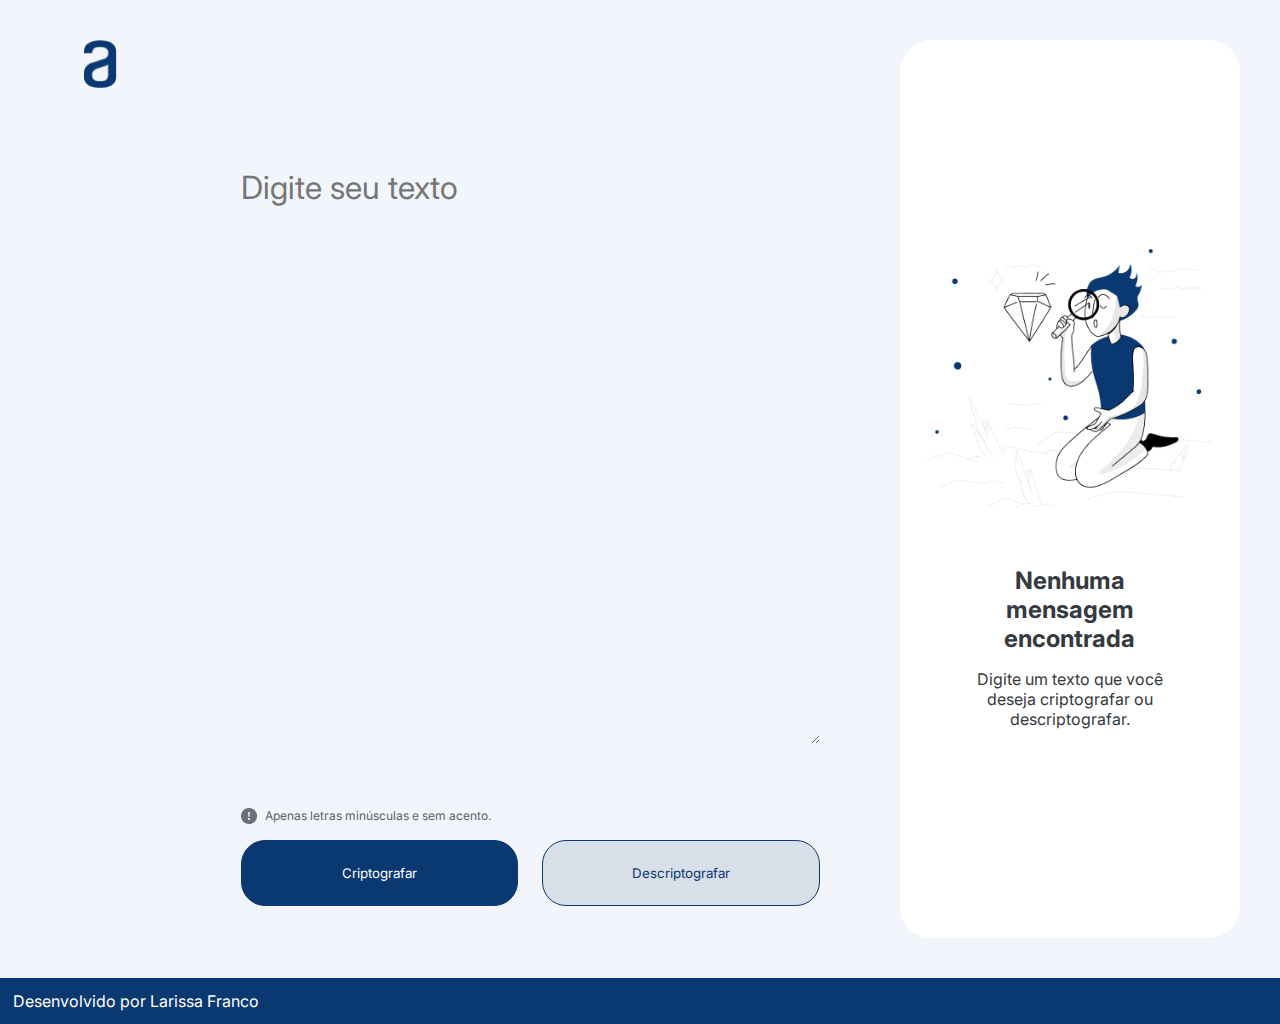
<file: Iniciante em Programacao T7 - ONE/Decodificador de Texto/index.html>
<!DOCTYPE html>
<html lang="pt-br">
<head>
    <meta charset="UTF-8">
    <meta name="viewport" content="width=device-width, initial-scale=1.0">
    <title>Document</title>
    <link rel="stylesheet" href="./styles/style.css">
</head>
<body>
    <main class="decodificador">
        <img class="logo__imagem" src="./assets/alura.png" alt="Alura logo">
        <section class="input">
            <textarea id="input_js" class="input__texto" name="textarea" placeholder="Digite seu texto"></textarea>
            <div class="input__aviso">
                <img class="aviso__imagem" src="./assets/exclamacao.png" alt="sinal exclamação">
                <p>Apenas letras minúsculas e sem acento.</p>
            </div>
            <div class="input__button">
                <button id="cripto_button" class="input__button__um">Criptografar</button>
                <button id="descripto_button" class="input__button__dois">Descriptografar</button>
            </div>
        </section>
        <section class="output">
            <div id="temp_div">
                <img class="output1__imagem" src="./assets/illustration.png" alt="Imagem ilustrativa">
                <div class="output1__texto">
                    <h3 class="output1__texto__um">Nenhuma mensagem encontrada</h3>
                    <p class="output1__texto__dois">Digite um texto que você deseja criptografar ou descriptografar.</p>
                </div>
            </div>
            <div class="out_div" id="output2" style="display: none">
                <p class="output2__texto" id="out_text"></p>
            </div>
        </section>
    </main>
    <footer class="footer_infos">
        <p>Desenvolvido por Larissa Franco</p>
    </footer>
    <script src="script.js"></script>
</body>
</html>
</file>
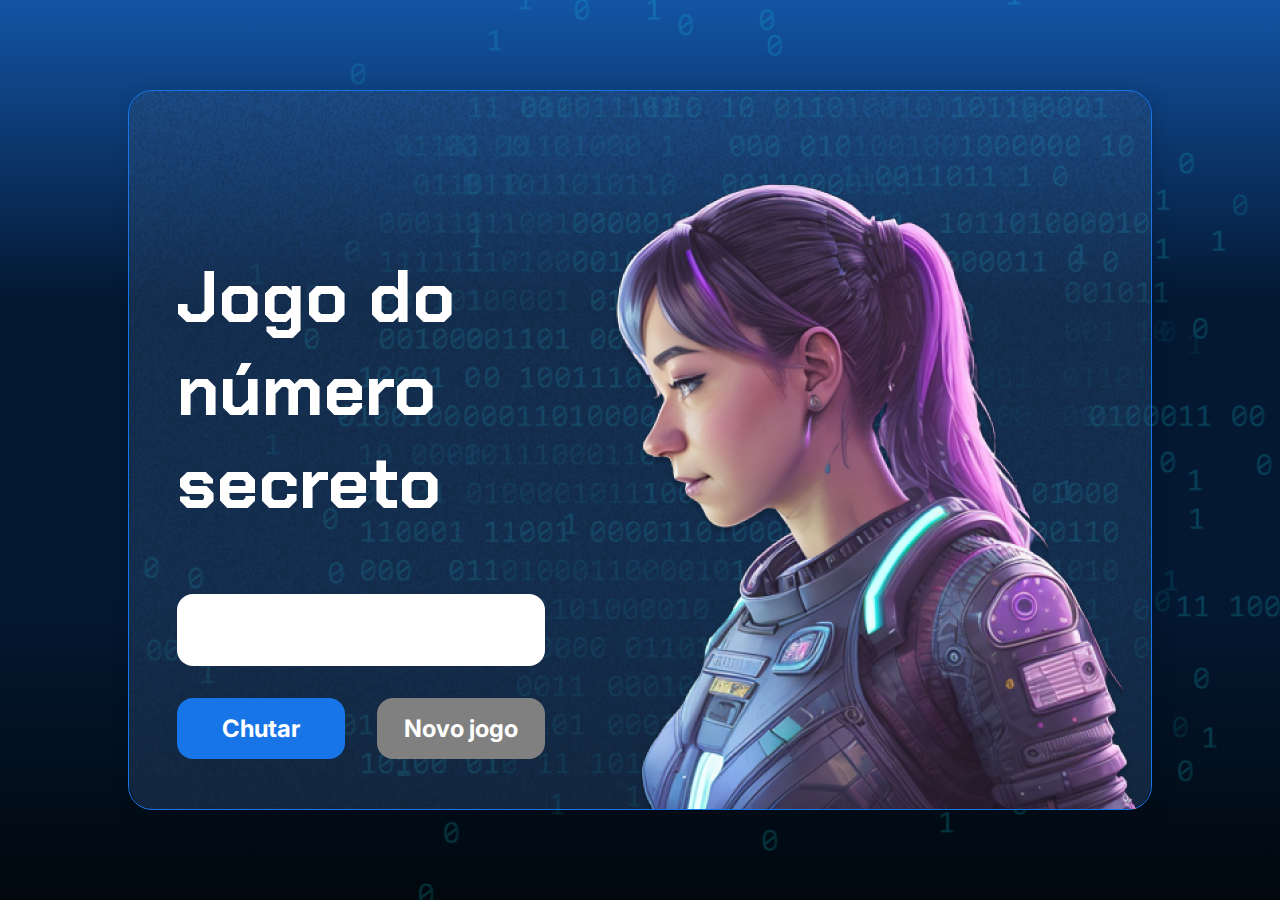
<file: Iniciante em Programacao T7 - ONE/Jogo do Número Secreto/index.html>
<!DOCTYPE html>
<html lang="pt-br">

<head>
    <meta charset="UTF-8">
    <meta name="viewport" content="width=device-width, initial-scale=1.0">
    <script src="https://code.responsivevoice.org/responsivevoice.js"></script>
    <link rel="preconnect" href="https://fonts.googleapis.com">
    <link rel="preconnect" href="https://fonts.gstatic.com" crossorigin>
    <link href="https://fonts.googleapis.com/css2?family=Chakra+Petch:wght@700&family=Inter:wght@400;700&display=swap"
        rel="stylesheet">
    <link rel="stylesheet" href="style.css">
    <title>JS Game</title>
</head>

<body>

    <div class="container">
        <div class="container__conteudo">
            <div class="container__informacoes">
                <div class="container__texto">
                    <h1></h1>
                    <p class="texto__paragrafo"></p>
                </div>
                <input type="number" min="1" max="10" class="container__input">
                <div class="chute container__botoes">
                    <button onclick="consoleClick()" class="container__botao">Chutar</button>
                    <button onclick="reiniciarJogo()" id="reiniciar" class="container__botao" disabled>Novo jogo</button>
                </div>
            </div>
            <img src="./img/ia.png" alt="Uma pessoa olhando para a esquerda" class="container__imagem-pessoa" />
        </div>
    </div>




    <script src="app.js" defer></script>
</body>

</html>
</file>
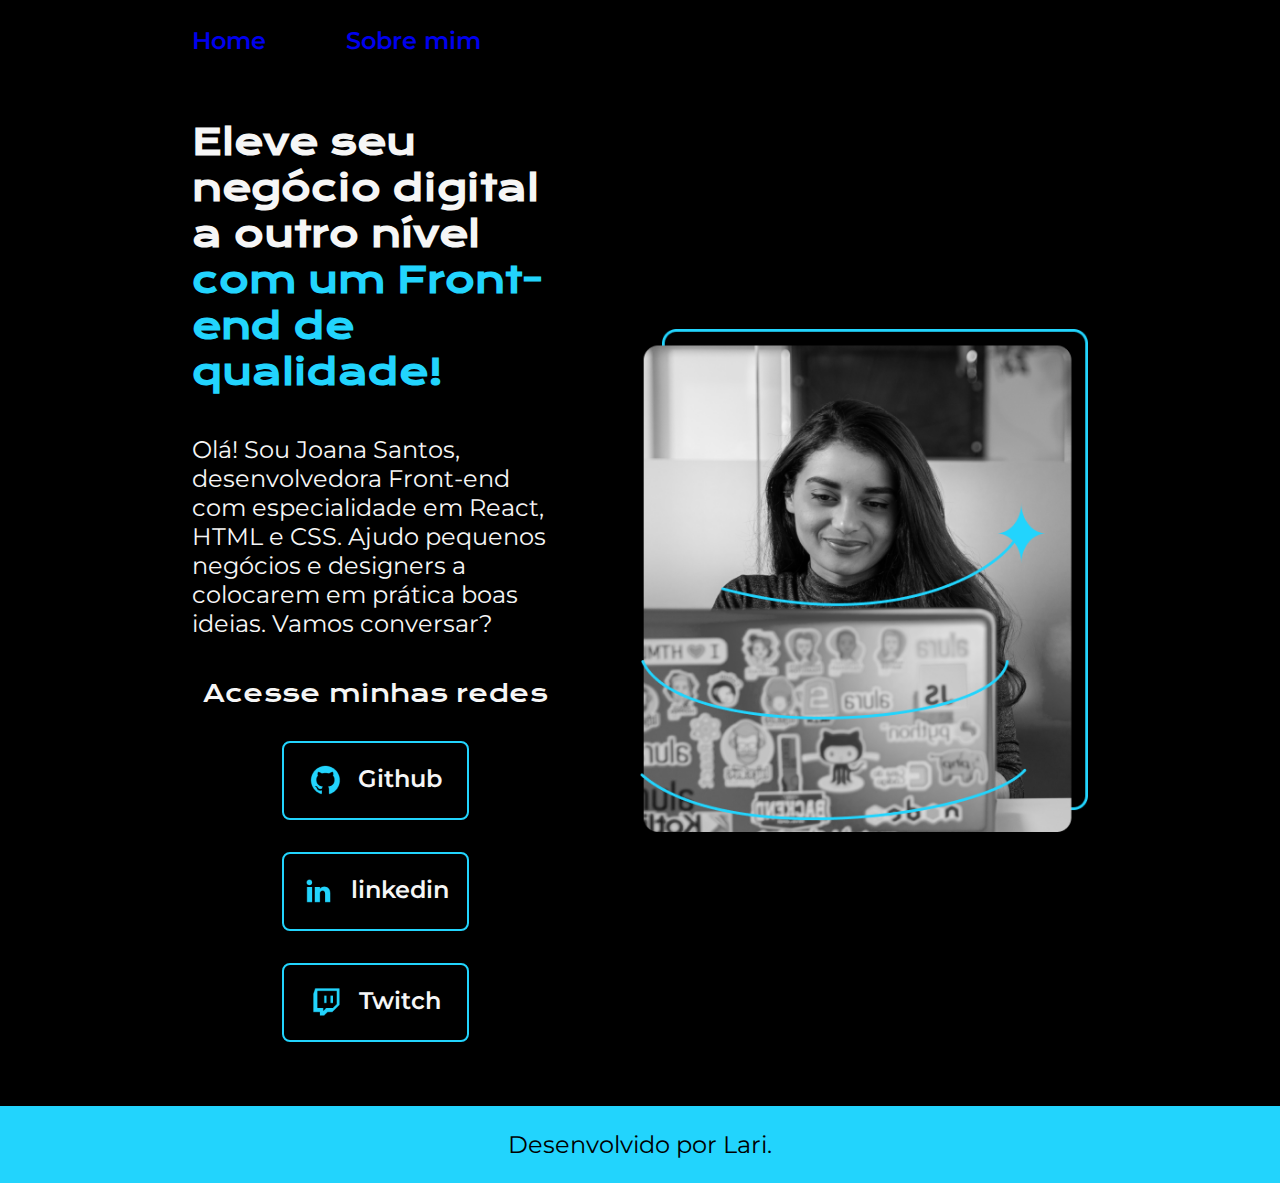
<file: Iniciante em Programacao T7 - ONE/Mini página - Sobre Mim/index.html>
<!DOCTYPE html>
<html lang="pt-br">

<head>
    <meta charset="UTF-8">
    <meta http-equiv="X-UA-Compatible" content="IE=edge">
    <meta name="viewport" content="width=device-width, initial-scale=1.0">
    <title>Portifolio</title>
    <link rel="stylesheet" href="./styles/style.css">
</head>

<body>
    <header class="cabecalho">
        <nav class="cabecalho__menu">
            <a class="cabecalho__menu__link" href="index.html">Home</a>
            <a class="cabecalho__menu__link" href="about.html">Sobre mim</a>
        </nav>
    </header>
    <main class="apresentacao">
        <section class="apresentacao__conteudo">
            <h1 class="apresentacao__conteudo__titulo">Eleve seu negócio digital a outro nível<strong 
            class="titulo-destaque"> com um Front-end de qualidade!
            </strong></h1>
            <p class="apresentacao__conteudo__texto">Olá! Sou Joana Santos, desenvolvedora
            Front-end com especialidade em React, HTML e
            CSS. Ajudo pequenos negócios e designers a
            colocarem em prática boas ideias. Vamos
            conversar?</p>
            <div class="apresentacao__links">
                <h2 class="apresentacao__links__subtitulo">Acesse minhas redes</h2>
                <a class="apresentacao__links__navegacao" href="https://github.com/rafaballerini">
                    <img src="./assets/github.png">
                    Github
                </a>
                <a class="apresentacao__links__navegacao" href="https://linkedin.com/in/rafaellaballerini">
                    <img src="./assets/linkedin.png">
                    linkedin
                </a>
                <a class="apresentacao__links__navegacao" href="https://twitch.tv/guilimadev">
                    <img src="./assets/twitch.png">
                    Twitch
                </a>
            </div>
        </section>
        <img class="apresentacao__imagem" src="./assets/imagem.png" alt="Foto da Joana Santos programando">
    </main>
    <footer class="rodape">
        <p>Desenvolvido por Lari.</p>
    </footer>
</body>

</html>
</file>
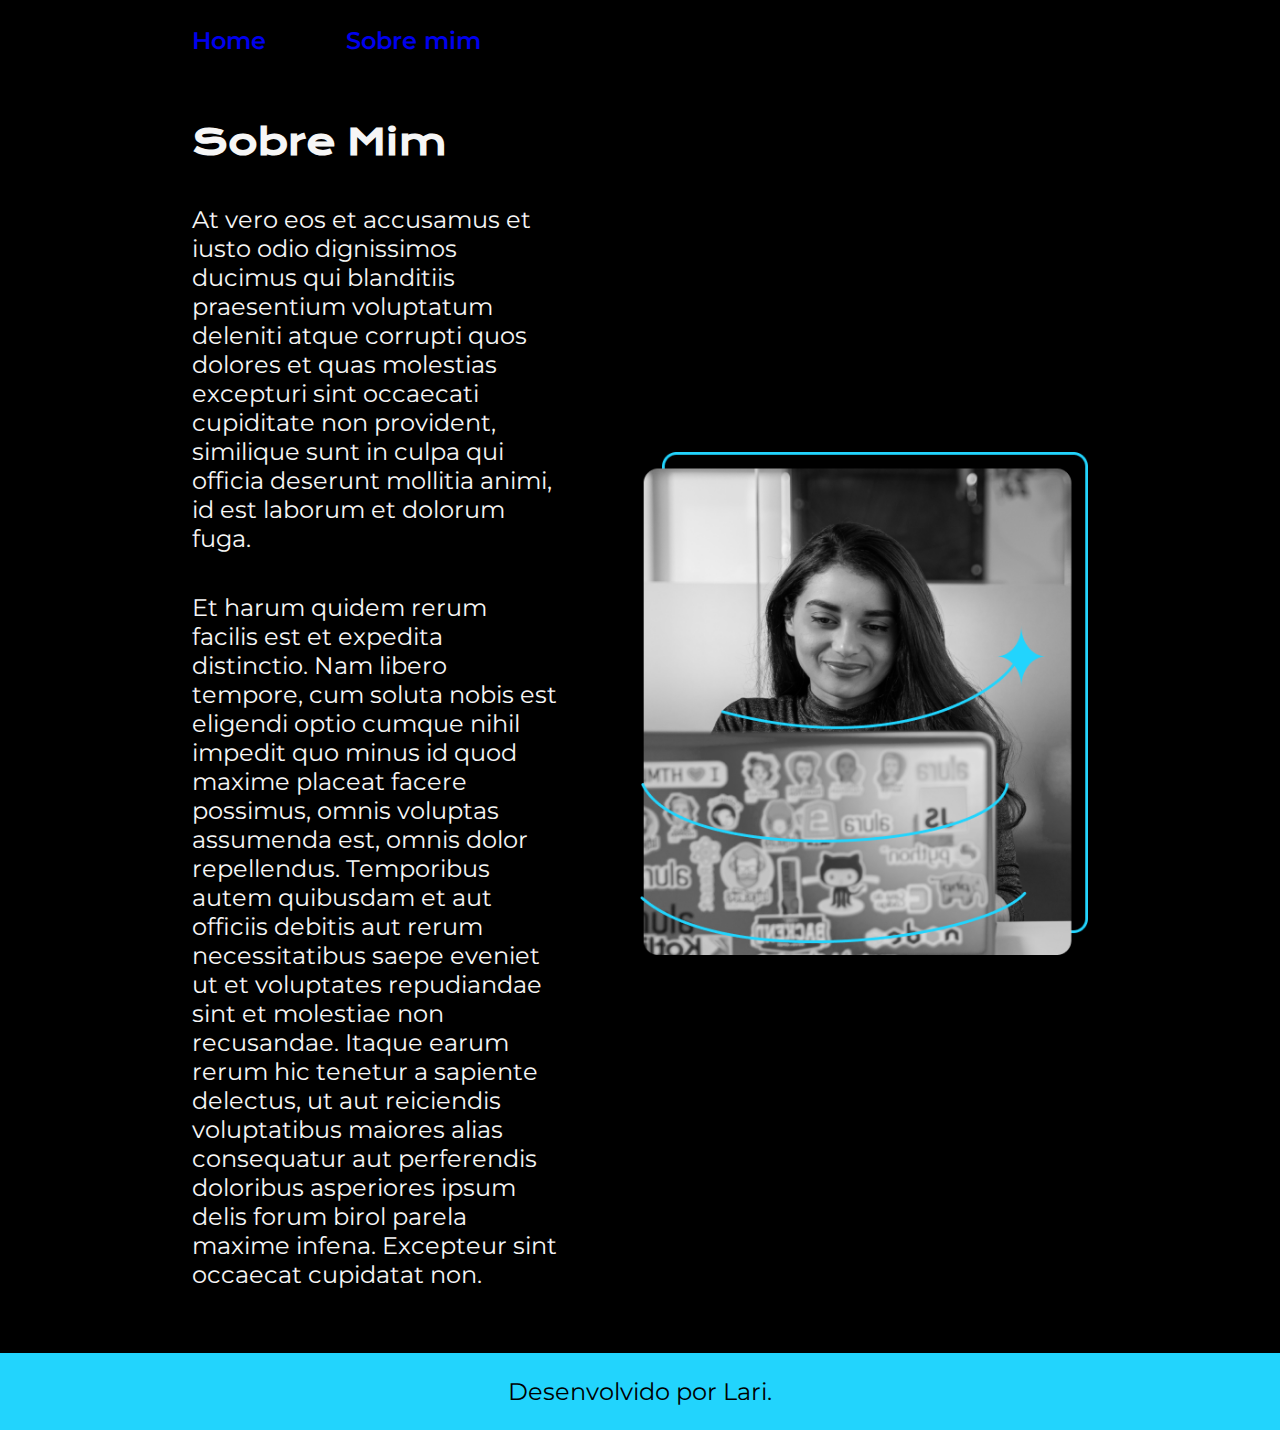
<file: Iniciante em Programacao T7 - ONE/Mini página - Sobre Mim/about.html>
<!DOCTYPE html>
<html lang="pt-br">
<head>
    <meta charset="UTF-8">
    <meta name="viewport" content="width=device-width, initial-scale=1.0">
    <title>Sobre</title>
    <link rel="stylesheet" href="./styles/style.css">
</head>
<body>
    <header class="cabecalho">
        <nav class="cabecalho__menu">
            <a class="cabecalho__menu__link" href="index.html">Home</a>
            <a class="cabecalho__menu__link" href="about.html">Sobre mim</a>
        </nav>
    </header>

    <main class="apresentacao">
        <section class="apresentacao__conteudo">
            <h1 class="apresentacao__conteudo__titulo">Sobre Mim</h1>
            <p class="apresentacao__conteudo__texto">At vero eos et accusamus et iusto odio dignissimos 
            ducimus qui blanditiis praesentium voluptatum deleniti 
            atque corrupti quos dolores et quas molestias excepturi 
            sint occaecati cupiditate non provident, similique sunt in 
            culpa qui officia deserunt mollitia animi, id est laborum 
            et dolorum fuga.</p>
            <p class="apresentacao__conteudo__texto">Et harum quidem rerum facilis est et expedita 
            distinctio. Nam libero tempore, cum soluta nobis est 
            eligendi optio cumque nihil impedit quo minus id quod 
            maxime placeat facere possimus, omnis voluptas assumenda 
            est, omnis dolor repellendus. Temporibus autem quibusdam 
            et aut officiis debitis aut rerum necessitatibus saepe 
            eveniet ut et voluptates repudiandae sint et molestiae non 
            recusandae. Itaque earum rerum hic tenetur a sapiente 
            delectus, ut aut reiciendis voluptatibus maiores alias 
            consequatur aut perferendis doloribus asperiores ipsum delis 
            forum birol parela maxime infena. Excepteur sint occaecat 
            cupidatat non.</p>
        </section>
        <img class="apresentacao__imagem" src="./assets/imagem.png" alt="Foto da Joana Santos programando">

    </main>
    
    <footer class="rodape">
        <p>Desenvolvido por Lari.</p>
    </footer>
</body>
</html>
</file>
<file: Iniciante em Programacao T7 - ONE/Decodificador de Texto/styles/style.css>
@import url('https://fonts.googleapis.com/css2?family=Inter:ital,opsz,wght@0,14..32,100..900;1,14..32,100..900&display=swap');

:root {
    --cor-primaria: #F3F5FC;
    --cor-secundaria: #0A3871;
    --cor-terciaria: #343A40;
    --cor-quartenaria: #FFFFFF;
    --cor-cinco: #000000;
    --cor-hover: #D8DFE8;

    --fonte-primaria: 'Inter', sans-serif;}

* {
    margin: 0;
    padding: 0;
    gap: 0;
    font-family: var(--fonte-primaria);
}

body {
    box-sizing: border-box;
    background-color: var(--cor-primaria);
    color: var(--cor-secundaria);
    height: 100vh;
}

.decodificador {
    display: flex;
    justify-content: space-between;
    margin: 2.5rem;
    gap: 5rem;
}

.logo__imagem {
    height: 3rem;
    margin: 0 2.75rem;
}

.input {
    display: flex;
    flex-direction: column;
    justify-content: space-between;
    width: 42.5rem;
    margin: 4rem 0 1rem 0;
}

.input__texto {
    width: 100%;
    margin: 4rem 0;
    height: 36rem;
    background: none;
    border: none;
    color: var(--cor-secundaria);
    font-weight: 400;
    font-size: 2rem;
}

.aviso__imagem {
    height: 100%;
}

.input__aviso {
    display: flex;
    width: 100%;
    gap: 0.5rem;
    align-self: baseline;
    color: var(--cor-terciaria);
    opacity: 80%;
    font-weight: 400;
    font-size: 12px;
}

.input__button {
    display: flex;
    justify-content: space-between;
    gap: 24px;
    font-weight: 400;
    font-size: 1rem;
}

.input__button__um {
    padding: 1.5rem;
    width: 50%;
    border-radius: 1.5rem;
    margin: 1rem 0;
    background-color: var(--cor-secundaria);
    border: 1px solid var(--cor-secundaria);
    color: var(--cor-quartenaria);
}

.input__button__dois {
    padding: 1.5rem;
    width: 50%;
    border-radius: 1.5rem;
    margin: 1rem 0;
    background-color: var(--cor-hover);
    border: 1px solid var(--cor-secundaria);
    color: var(--cor-secundaria);
}


.output {
    display: flex;
    flex-direction: column;
    background-color: var(--cor-quartenaria);
    width: 25rem;
    height: auto;
    border-radius: 2rem;
    justify-content: center;
    align-items: center;
}

.output1__imagem {
    margin: 8%;
    width: 84%;
}

.output1__texto {
    display: flex;
    flex-direction: column;
    gap: 1rem;
    padding: 0 2rem;
    width: auto;
    margin: 8%;
    text-align: center;
    color: var(--cor-terciaria);
}

.output1__texto__um {
    font-weight: bold;
    font-size: 1.5rem;
}

.output1__texto__dois {
    font-weight: 400;
    font-size: 1rem;
}

.out_div {
    margin: 8%;
    width: 84%;
    height: 100%;
    text-align: left;
}

.output2__texto {
    height: 36rem;
    color: var(--cor-secundaria);
    font-weight: 400;
    font-size: 2rem;
    word-wrap: break-word;
}

.footer_infos {
    display: flex;
    width: 100%;
    padding: 0.8rem;
    background-color: var(--cor-secundaria);
    color: var(--cor-quartenaria);
    text-align: center;
    align-items: center;
}
</file>
<file: Iniciante em Programacao T7 - ONE/Jogo do Número Secreto/style.css>
* {
    box-sizing: border-box;
    margin: 0;
    padding: 0;
    color: white;
}

body {
    background: linear-gradient(#1354A5 0%, #041832 33.33%, #041832 66.67%, #01080E 100%);
    height: 100vh;
    display: flex;
    align-items: center;
    justify-content: center;
}


body::before {
    background-image: url("img/code.png");
    background-repeat: no-repeat;
    background-position: right;
    content: "";
    display: block;
    position: absolute;
    width: 100%;
    height: 100%;
    opacity: 0.4;
}

.container {
    width: 80%;
    height: 80%;
    display: flex;
    align-items: center;
    justify-content: space-between;
    border-radius: 24px;
    border: 1px solid #1875E8;
    box-shadow: 4px 4px 20px 0px rgba(1, 8, 14, 0.15);
    background-image: url("img/Ruido.png");
    background-size: 100% 100%;
    position: relative;
}


.container__conteudo {
    display: flex;
    align-items: center;
    position: absolute;
    bottom: 0;
}

.container__informacoes {
    flex: 1;
    padding: 3rem;
}

.container__botao {
    border-radius: 16px;
    background: #1875E8;
    padding: 16px 24px;
    width: 100%;
    font-size: 24px;
    font-weight: 700;
    border: none;
    margin-top: 2rem;
}

.container__texto {
    margin: 16px 0 16px 0;
}

.container__texto-azul {
    color: #1875E8;
}

.container__input {
    width: 100%;
    height: 72px;
    border-radius: 16px;
    background-color: #FFF;
    border: none;
    color: #1875E8;
    padding: 2rem;
    font-size: 24px;
    font-weight: 700;
    font-family: 'Inter', sans-serif;
}

.container__botoes {
    display: flex;
    gap: 2em;
}

h1 {
    font-family: 'Chakra Petch', sans-serif;
    font-size: 72px;
    padding-bottom: 3rem;
}

p,
button {
    font-family: 'Inter', sans-serif;
}

.texto__paragrafo {
    font-size: 32px;
    font-weight: 400;
}

button:disabled {
    background-color: gray;
}

@media screen and (max-width: 1250px) {

    h1 {
        font-size: 50px;
    }

    .container__botao {
        font-size: 16px;
    }


    .texto__paragrafo {
        font-size: 24px;
    }

    .container__imagem-pessoa {
        display: none;
    }

    .container__conteudo {
        display: block;
        position: inherit;
    }

    .container__informacoes {
        padding: 1rem
    }
}
</file>
<file: Iniciante em Programacao T7 - ONE/Mini página - Sobre Mim/styles/style.css>
@import url('https://fonts.googleapis.com/css2?family=Krona+One&family=Montserrat:wght@400;600&display=swap');

:root {
    --cor-primaria: #000000;
    --cor-secundaria: #F6F6F6;
    --cor-terciaria: #22D4FD;
    --cor-hover: #272727;

    --fonte-primaria: 'Krona One', sans-serif;
    --fonte-secundaria: 'Montserrat', sans-serif;
}

*{
    margin: 0;
    padding: 0;
}

body{
    box-sizing: border-box;
    background-color: var(--cor-primaria);
    color: var(--cor-secundaria);
}

.cabecalho{
    padding: 2% 0 0 15%;
}

.cabecalho__menu{
    display: flex;
    gap: 80px;
}

.cabecalho__menu__link{
    font-family: var(--fonte-secundaria);
    font-size: 1.5rem;
    font-weight: 600;
    text-decoration: none;
}

.apresentacao{
    padding: 5% 15%;
    display: flex;
    align-items: center;
    justify-content: space-between;
    gap: 82px;
}
.apresentacao__conteudo{
    width: 50%;
    display: flex;
    flex-direction: column;
    gap: 40px;
}

.apresentacao__conteudo__titulo{
    font-size: 2.25rem;
    font-family: var(--fonte-primaria);
}

.titulo-destaque{
    color: var(--cor-terciaria);
}
.apresentacao__conteudo__texto{
    font-size: 1.5rem;
    font-family: var(--fonte-secundaria);
}

.apresentacao__links{
    display: flex;
    flex-direction: column;
    justify-content: space-between;
    align-items: center;
    gap: 32px;
}
.apresentacao__links__subtitulo{
    font-family: var(--fonte-primaria);
    font-weight: 400;
    font-size: 1.5rem;
}
.apresentacao__links__navegacao{
    display: flex;
    justify-content: center;
    gap: 16px;
    border: 2px solid var(--cor-terciaria);
    width: 50%;
    text-align: center;
    border-radius: 8px;
    font-size: 1.5rem;
    font-weight: 600;
    padding: 21.5px 0;
    text-decoration: none;
    color: var(--cor-secundaria);
    font-family: var(--fonte-secundaria);
}
.apresentacao__links__navegacao:hover{
    background-color: var(--cor-hover);
}
.apresentacao__imagem {
    width: 50%;
}

.rodape{
    color: var(--cor-primaria);
    background-color: var(--cor-terciaria);
    padding: 24px;
    text-align: center;
    font-family: var(--fonte-secundaria);
    font-size: 1.5rem;
    font-weight: 400;
}

@media (max-width: 1200px) {
    .cabecalho {
        padding: 10%;
    }

    .cabecalho__menu {
        justify-content: center;
    }

    .apresentacao {
        flex-direction: column-reverse;
        padding: 5%;
        text-align: center;
    }

    .apresentacao__conteudo {
        width: 80%;
    }
}
</file>
